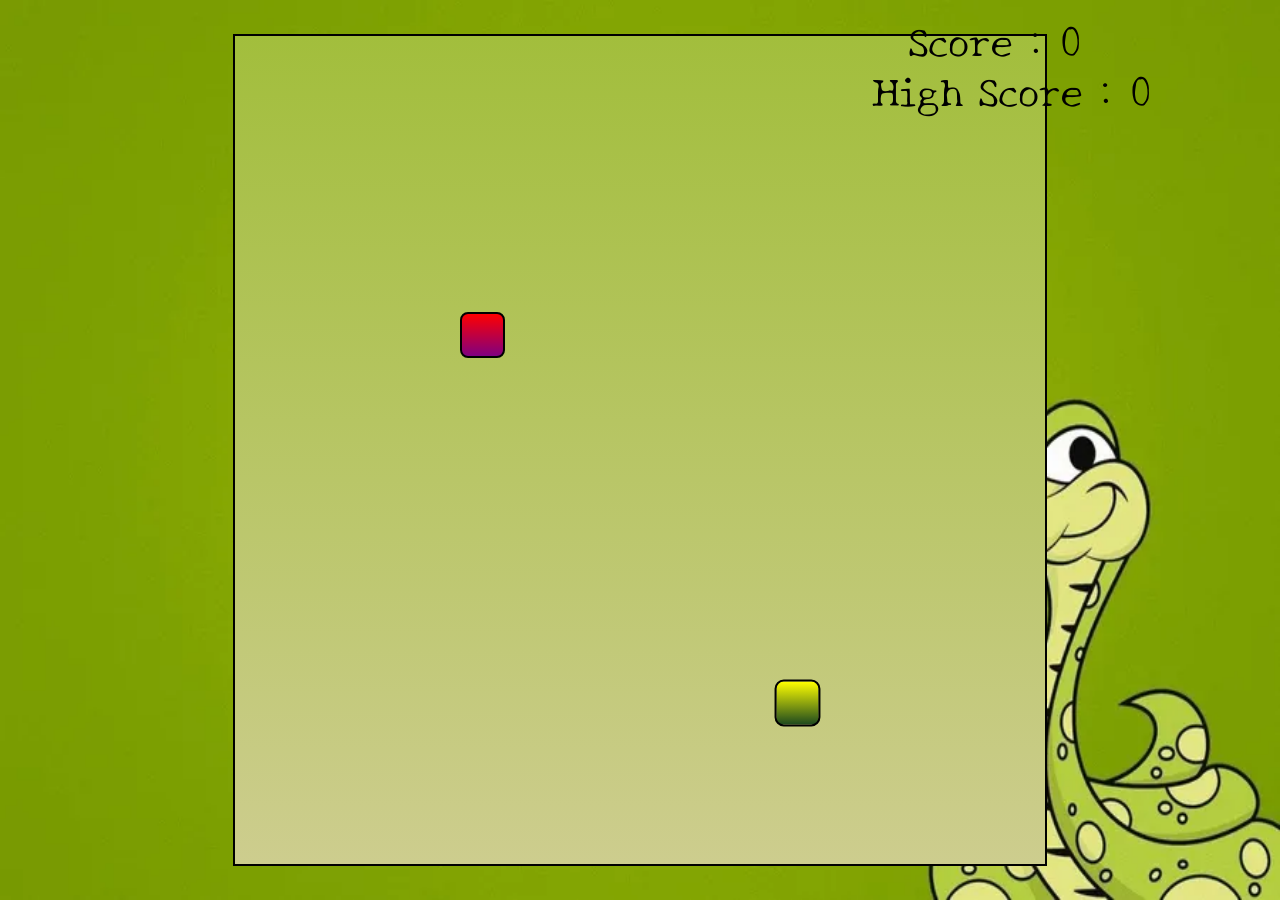
<file: Snake_Mania/index.html>
<!DOCTYPE html>
<html lang="en">
<head>
    <meta charset="UTF-8">
    <meta name="viewport" content="width=device-width, initial-scale=1.0">
    <title>Snake_Mania</title>
    <link rel="stylesheet" href="style.css">
</head>
<body>
    <div class="body">
        <div id="scoreBox">Score : 0</div>
        <div id="highscoreBox">High Score : 0</div>
        <div id="board"></div>
    </div>
</body>
<script src="app.js"></script>
</html>
</file>
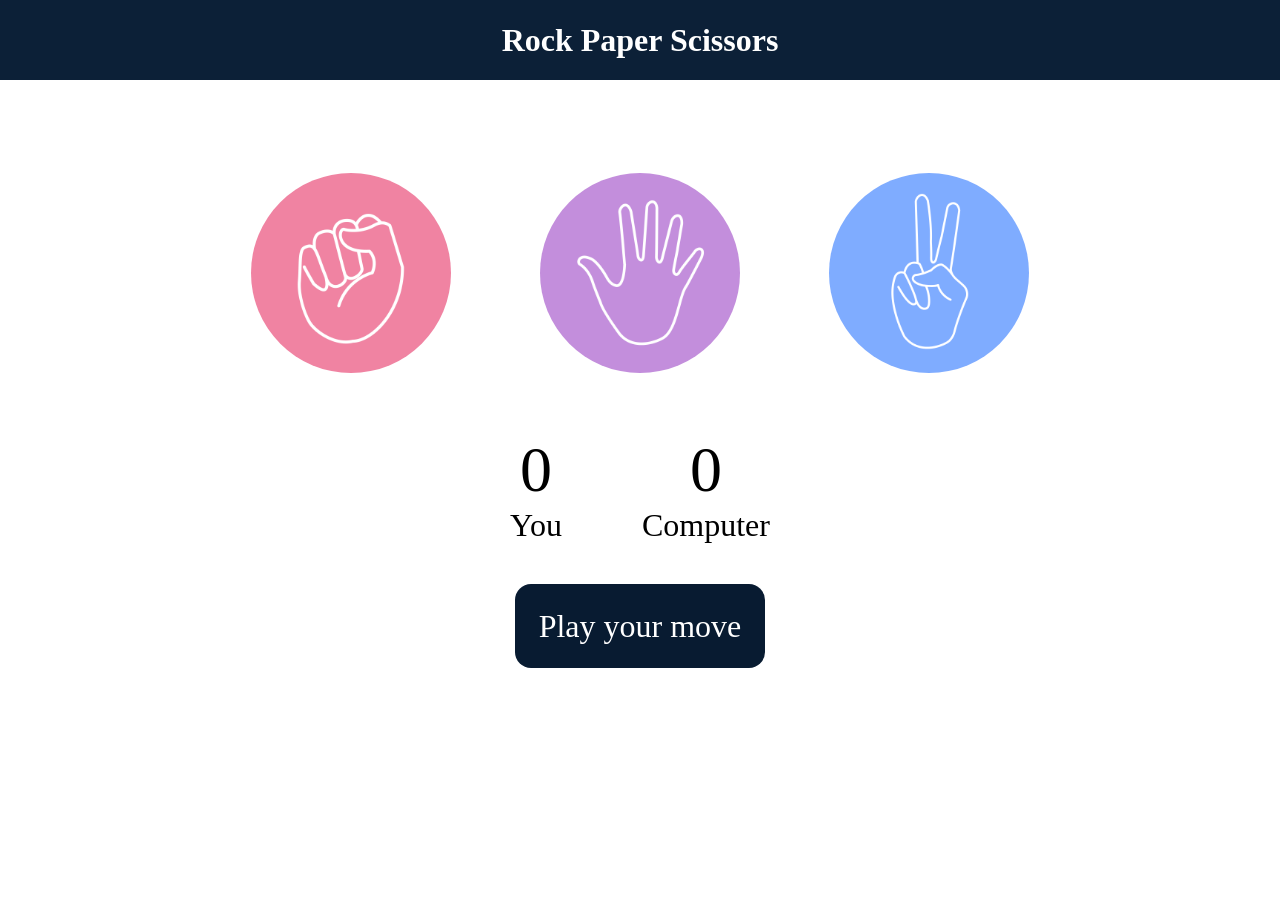
<file: Stone , Paper & Scissors Game/index.html>
<!DOCTYPE html>
<html lang="en">
<head>
    <meta charset="UTF-8">
    <meta name="viewport" content="width=device-width, initial-scale=1.0">
    <title>Rock Paper Scissors Game</title>
    <link rel="stylesheet" href="style.css"/>
</head>
<body>
    <h1>Rock Paper Scissors</h1>
    <div class="choices">
        <div class="choice" id="rock">
        <img src="./assets/Rock.png" alt="">
        </div>
        <div class="choice" id="paper">
        <img src="./assets/Paper.png" alt="">
        </div>
        <div class="choice" id="scissors">
        <img src="./assets/Scissors.png" alt="">
        </div>
    </div>

    <div class="score-board">
       <div class="score">
            <p id="user-score">0</p>
            <p>You</p>
        </div>
        <div class="score">
            <p id="comp-score">0</p>
            <p>Computer</p>
        </div>
    </div>

    <div class="msg-container">
        <p id="msg">Play your move</p>
    </div>
    <script src="app.js"></script>
</body>
</html>
</file>
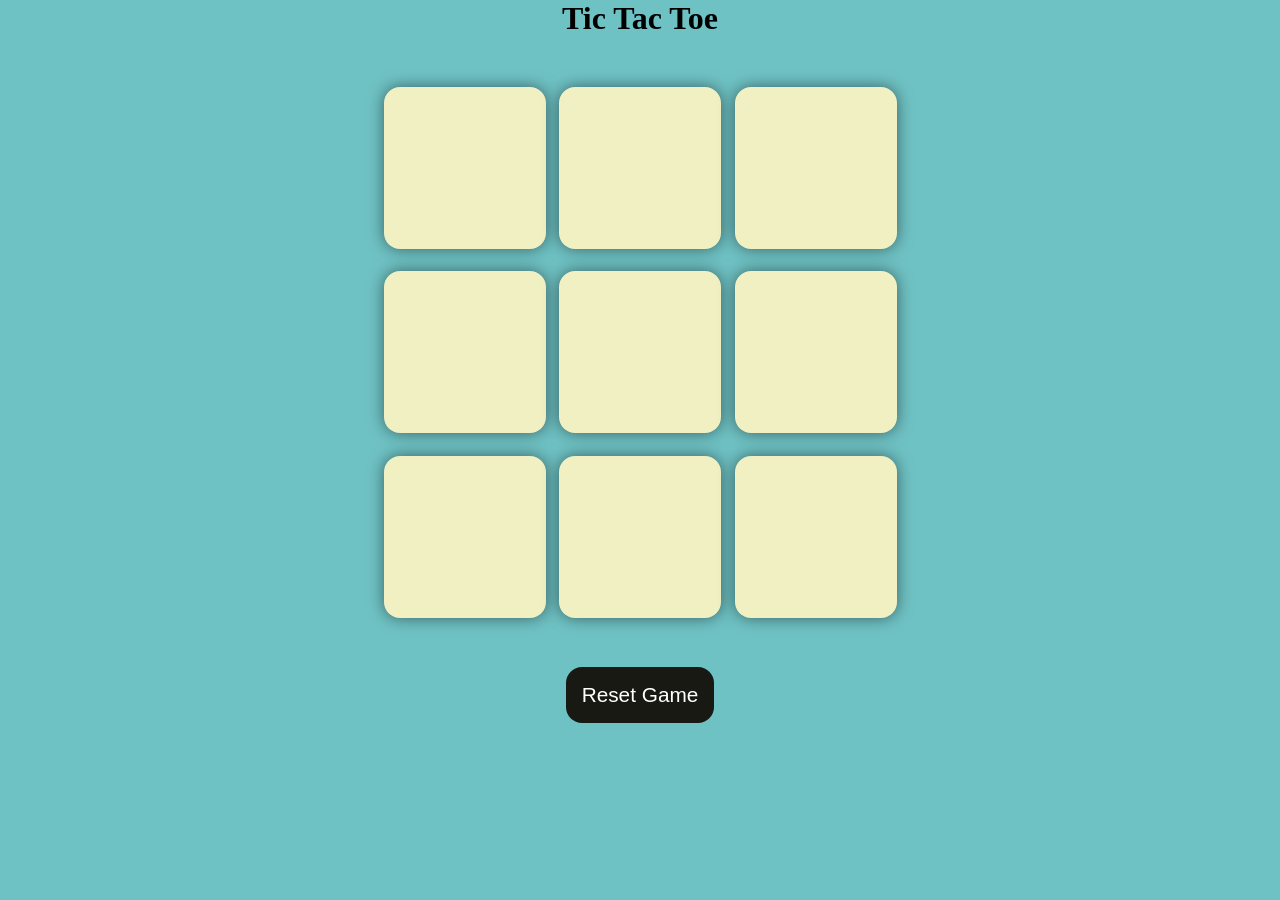
<file: Tic_Tac_Toe Game/index.html>
<!DOCTYPE html>
<html lang="en">
<head>
    <meta charset="UTF-8">
    <meta name="viewport" content="width=device-width, initial-scale=1.0">
    <title>Tic-Tac-Toe Game</title>
    <link rel="stylesheet" href="style.css">
</head>
<body>
    <div class="msg-container hide">
        <p id="msg">Winner</p>
        <button id="new-btn">New Game</button>
    </div>
    <main>
        <h1>Tic Tac Toe</h1>
        <div class="container">
            <div class="game">
                <button class="box"></button>
                <button class="box"></button>
                <button class="box"></button>
                <button class="box"></button>
                <button class="box"></button>
                <button class="box"></button>
                <button class="box"></button>
                <button class="box"></button>
                <button class="box"></button>
            </div>
        </div>
        <button id="reset-btn">Reset Game</button>
    </main>
    <script src="app.js"></script>
</body>
</html>
</file>
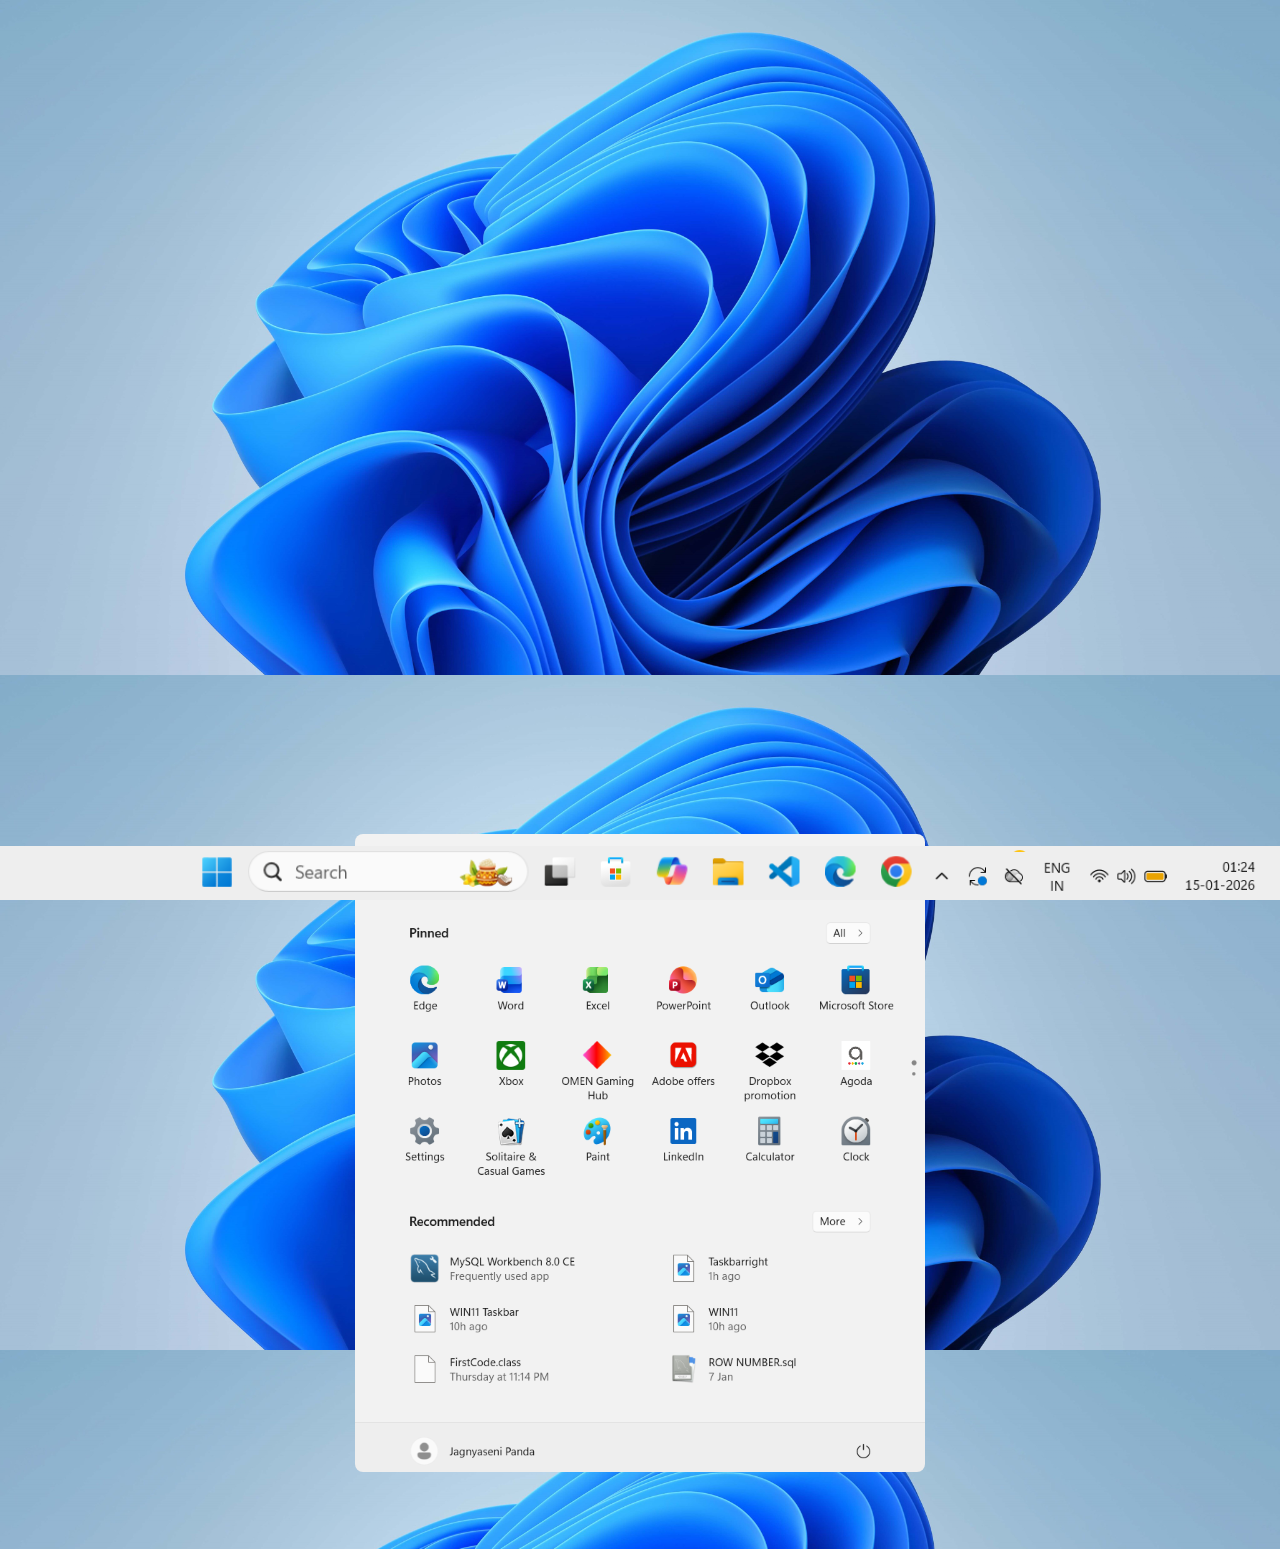
<file: Window11 Creation/index.html>
<!DOCTYPE html>
<html lang="en">
<head>
    <meta charset="UTF-8">
    <meta name="viewport" content="width=device-width, initial-scale=1.0">
    <title>Windows 11 Creation</title>
    <link rel="stylesheet" href="style.css">
</head>
<body>
    <!-- <div class="icons">
        <img src="./assets/Google_Chrome_icon.webp" width="75px" alt="">
        <div>Google Chrome</div> -->
    </div>
    <div class="taskbar">
        <img src="./assets/WIN11 Taskbar.png" alt="">
        <img class="right" src="./assets/Taskbarright.png" alt="">
    </div>
    <div class="startmenu">
        <img src="./assets/Startmenu.png" alt="">
    </div>
    <!-- <video autoplay muted>
        <source src="/./assets/Live Wallpaper.mp4">
    </video> -->
</body>
<script src="script.js"></script>
</html>
</file>
<file: Snake_Mania/style.css>
@import url('https://fonts.googleapis.com/css2?family=New+Tegomin&display=swap');

*{
    padding: 0;
    margin: 0;
}

.body{
    background: url(assets/SM\ Background.jpg);
    min-height: 100vh;
    background-size: 100vw 100vh;
    background-repeat: no-repeat;
    display: flex;
    justify-content: center;
    align-items: center;
}

#scoreBox{
    position: absolute;
    top: 10px;
    right: 200px;
    font-size: 40px;
    font-weight: bold;
    font-family: "New Tegomin", serif;
    font-weight: 400;
    font-style: normal;
}

#highscoreBox{
    position: absolute;
    top: 60px;
    right: 130px;
    font-size: 40px;
    font-weight: bold;
    font-family: "New Tegomin", serif;
    font-weight: 400;
    font-style: normal;
}

#board{
    background: linear-gradient(rgb(162, 190, 60),rgb(205, 205, 142));  /* rgb(125 160 2),rgb(210, 210, 118) */
    width: 90vmin;
    height: 92vmin;
    border: 2px solid black;
    display: grid;
    grid-template-rows: repeat(18,1fr);
    grid-template-columns: repeat(18,1fr);
}

.head{
    background: linear-gradient(yellow,rgb(30, 74, 30));
    border: 2px solid black;
    transform: scale(1.02);
    border-radius: 9px;
}

.snake{
    background-color: rgb(2, 127, 2);
    border: .25vmin solid rgb(5, 55, 10);
    border-radius: 10px;
}

.food{
    background: linear-gradient(red,purple);
    border: .25vmin solid black;
    border-radius: 8px;
}
</file>
<file: Stone , Paper & Scissors Game/style.css>
*{
    margin: 0;
    padding: 0;
    text-align: center;
}

h1{
    background-color: #0c2037; /* 081b31 */
    color: #fff;
    height: 5rem;
    line-height: 5rem;
}

.choice{
    height: 225px;
    width: 225px;
    border-radius: 50%;
    display: flex;
    justify-content: center;
    align-items: center;
}

.choice:hover{
     /* opacity: 0.7; */
    cursor: pointer;
    background-color: #081b31;
}

img{
    height: 200px;
    width: 200px;
    object-fit: cover;
    border-radius: 50%;
}

.choices{
    display: flex;
    justify-content: center;
    align-items: center;
    gap: 4rem;
    margin-top: 5rem;
}

.score-board{
    display: flex;
    justify-content: center;
    align-items: center;
    font-size: 2rem;
    margin-top: 3rem;
    gap: 5rem;
}

#user-score,
#comp-score{
    font-size: 4rem;
}

.msg-container{
    margin-top: 4rem;
}

#msg{
    background-color: #081b31;
    color: #fff;
    font-size: 2rem;
    display: inline;
    padding: 1.5rem;
    border-radius: 1rem;
}
</file>
<file: Tic_Tac_Toe Game/style.css>
*{
    margin: 0;
    padding: 0;
}

body{
    background-color: #6fc2c4; /* 548687 */
    text-align: center;
}

.container{
    height: 70vh;
    display: flex;
    justify-content: center;
    align-items: center;
}

.game{
    height: 60vmin;
    width: 60vmin;
    display: flex;
    flex-wrap: wrap;
    justify-content: center;
    align-items: center;
    gap: 1.5vmin;
}

.box{
    height: 18vmin;
    width: 18vmin;
    border-radius: 1rem;
    border: none;
    box-shadow: 0 0 1rem rgba(0,0,0,0.5);
    font-size: 8vmin;
    color: #b6231e;
    background-color: #f0f0c2;
}

#reset-btn{
    padding: 1rem;
    font-size: 1.3rem;
    background-color: #191913;
    color: #fff;
    border-radius: 1rem;
    border: none;
}

#new-btn{
    padding: 1rem;
    font-size: 1.3rem;
    background-color: #191913;
    color: #fff;
    border-radius: 1rem;
    border: none;
}

#msg{
    color:rgb(115, 10, 213); /* #ffffc7 or f0f0c2 */
    font-size: 7vmin;
} 

.msg-container{
    height: 100vmin;
    display: flex;
    /* flex-wrap: wrap; */
    justify-content: center;
    align-items: center;
    flex-direction: column;
    gap: 4rem;
}

.hide{
      display: none;
}
</file>
<file: Window11 Creation/style.css>
*{
    margin: 0;
    padding: 0;
}

body{
    background-image: url('./assets/WIN11.jpg'); 
    background-size: cover;
    overflow: hidden;
    /* height: 100vh; */
    display: flex;
    justify-content: center;
    align-items: center;
}

.taskbar{
    background-color:#eeeeee;
    width: 100%;
    position: absolute;
    bottom: 0;
    z-index:110;
    display: flex;
    justify-content: center;
    height: 6%;
}

.startmenu{
    position: absolute;
    bottom: -655px;
    width: 100%;
    margin: 6px 0;
    height: 88%;
    text-align: center;
    transition: all 0.3s ease-in;
    justify-content: center;
    align-items: center;
    display: flex;
}

.startmenu img{
    border-radius: 8px;
}

.right{
    justify-self: flex-end;
    position: absolute;
    right: 0;
    margin: 6px;
    height: 85%;
}

/* .icons{
    color: white;
} */
</file>
